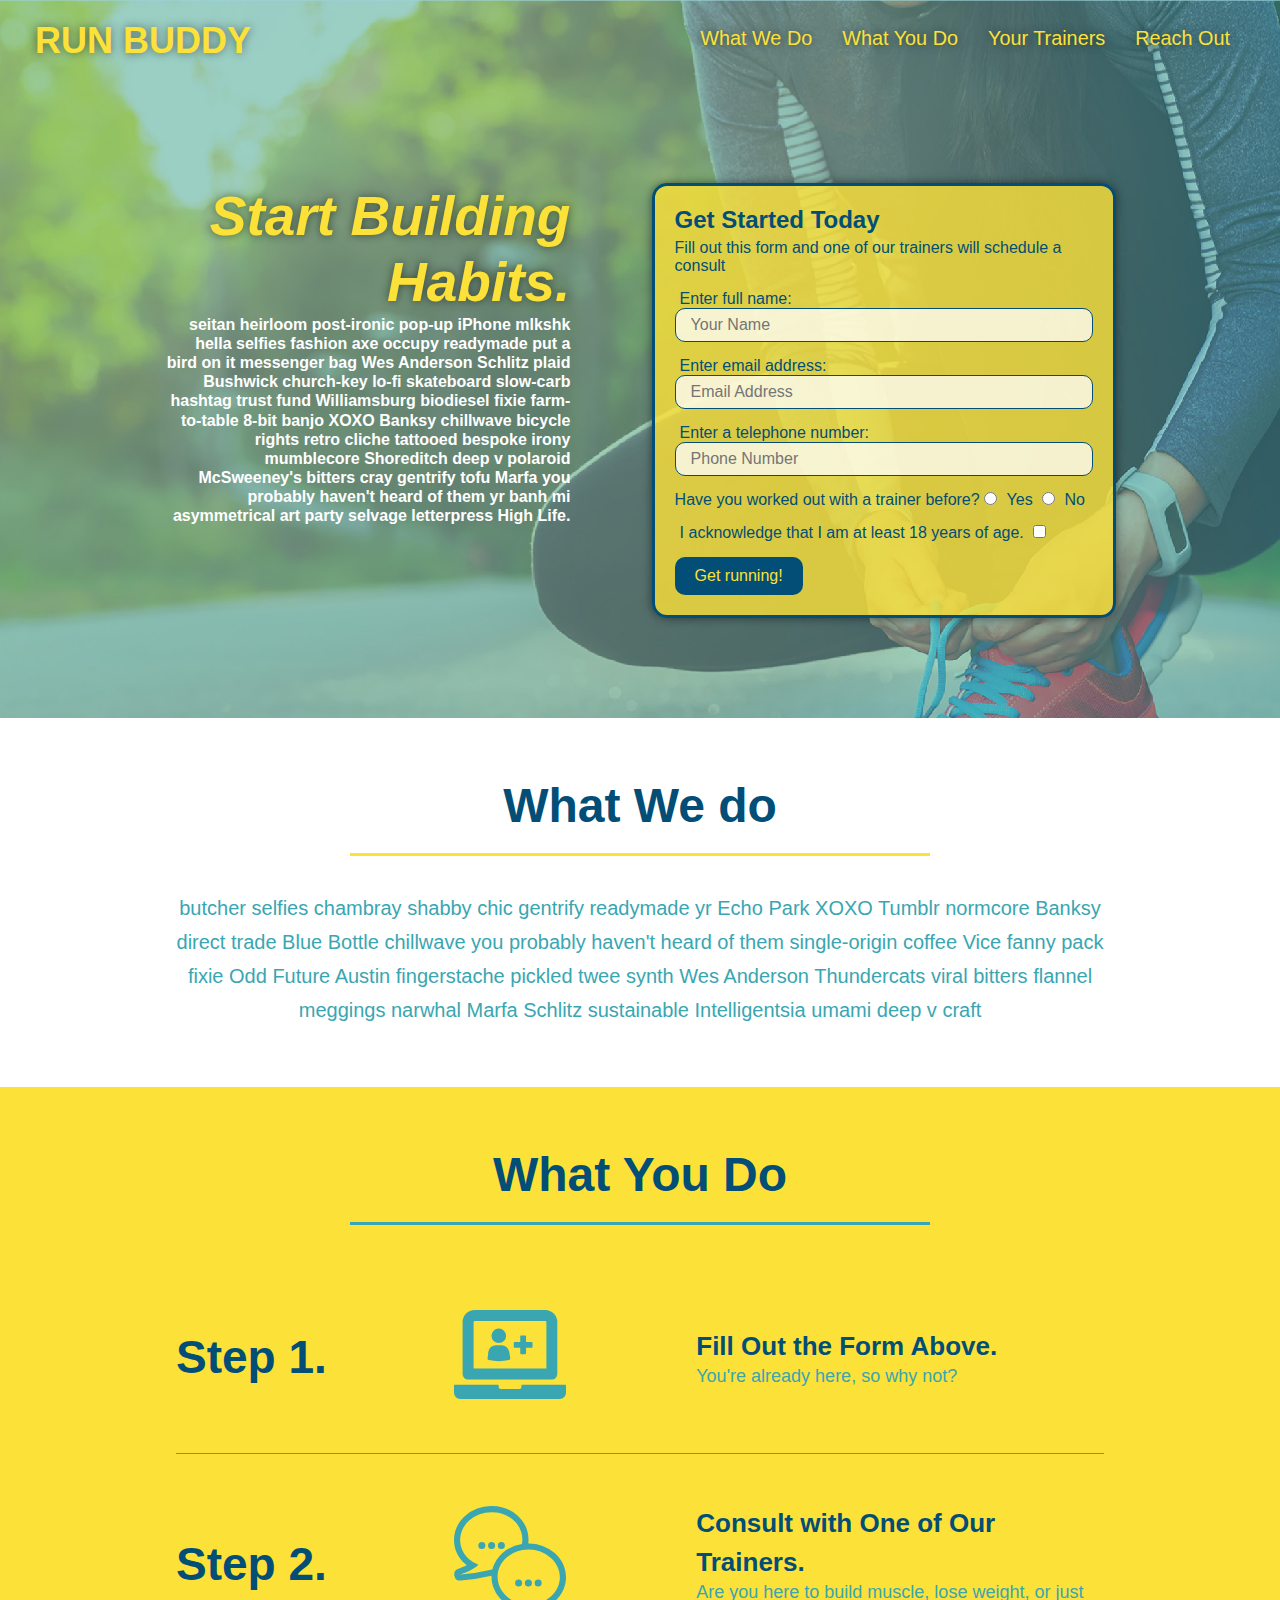
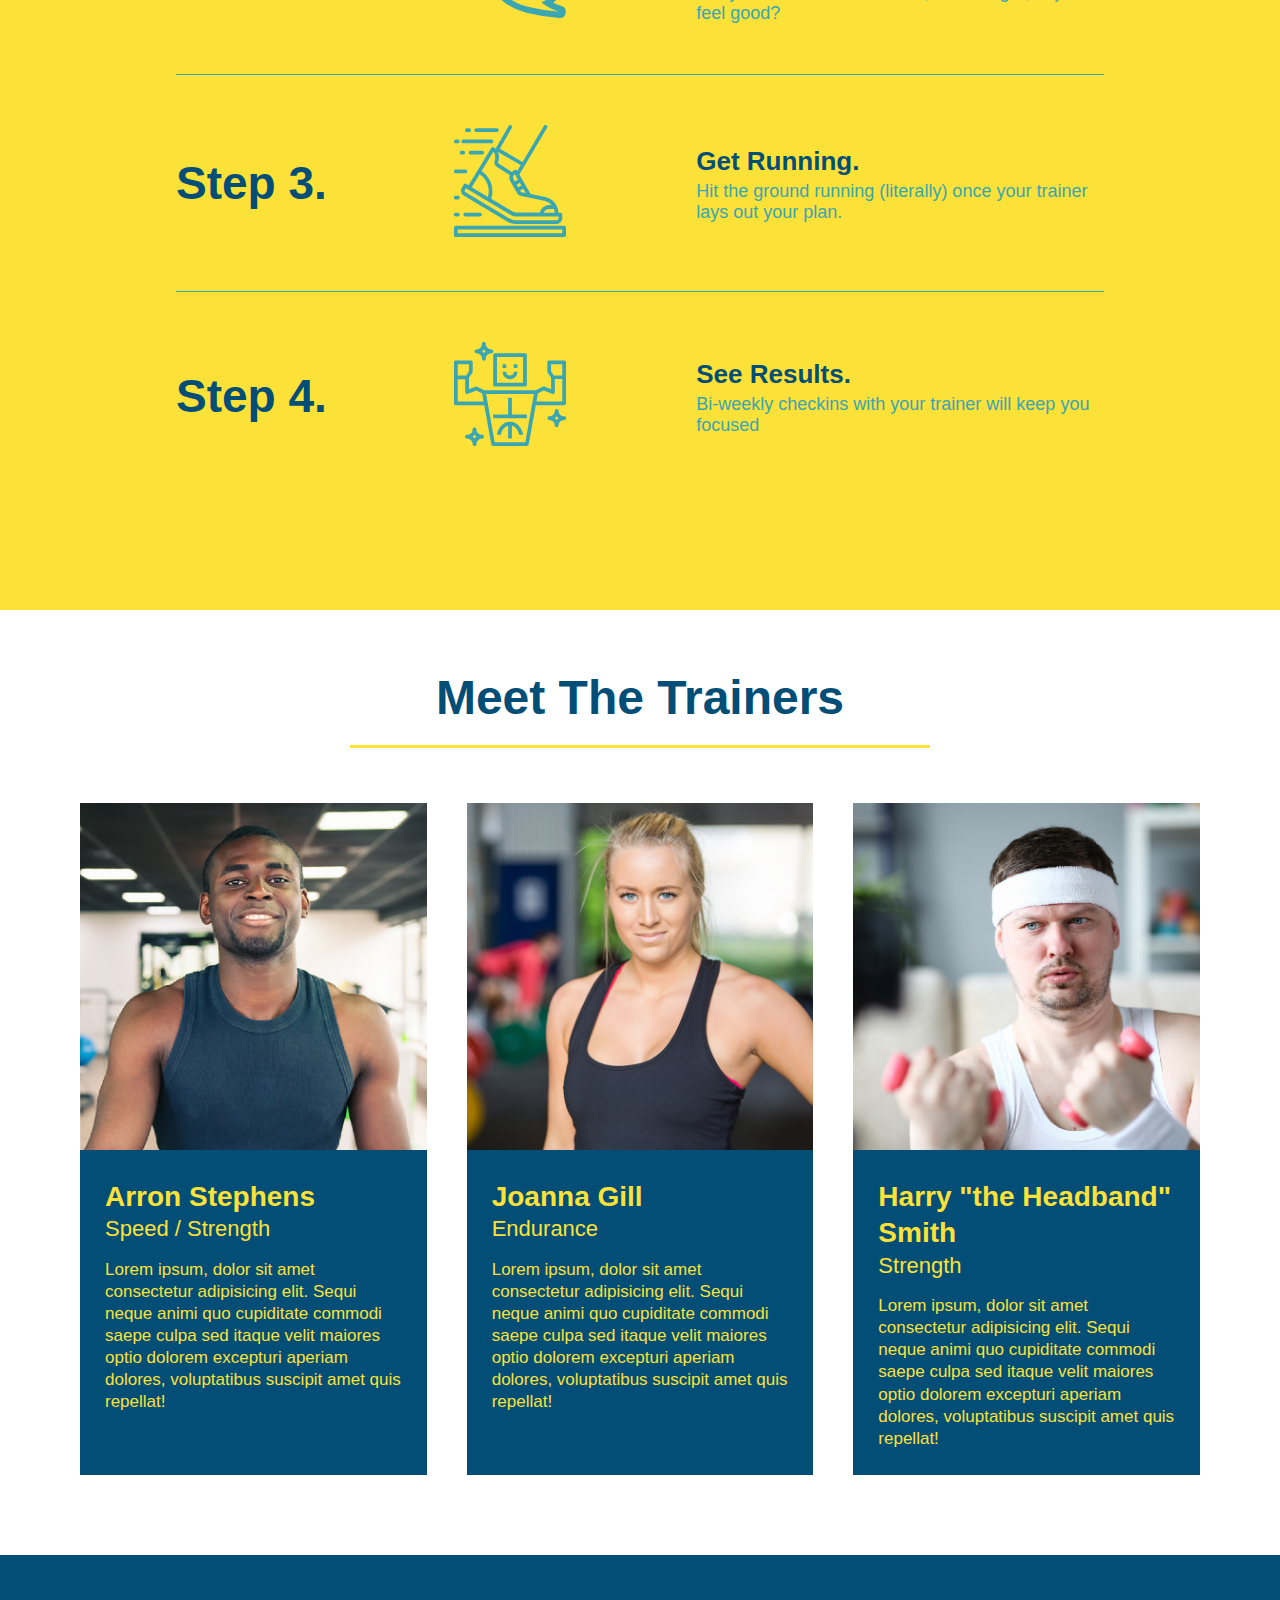
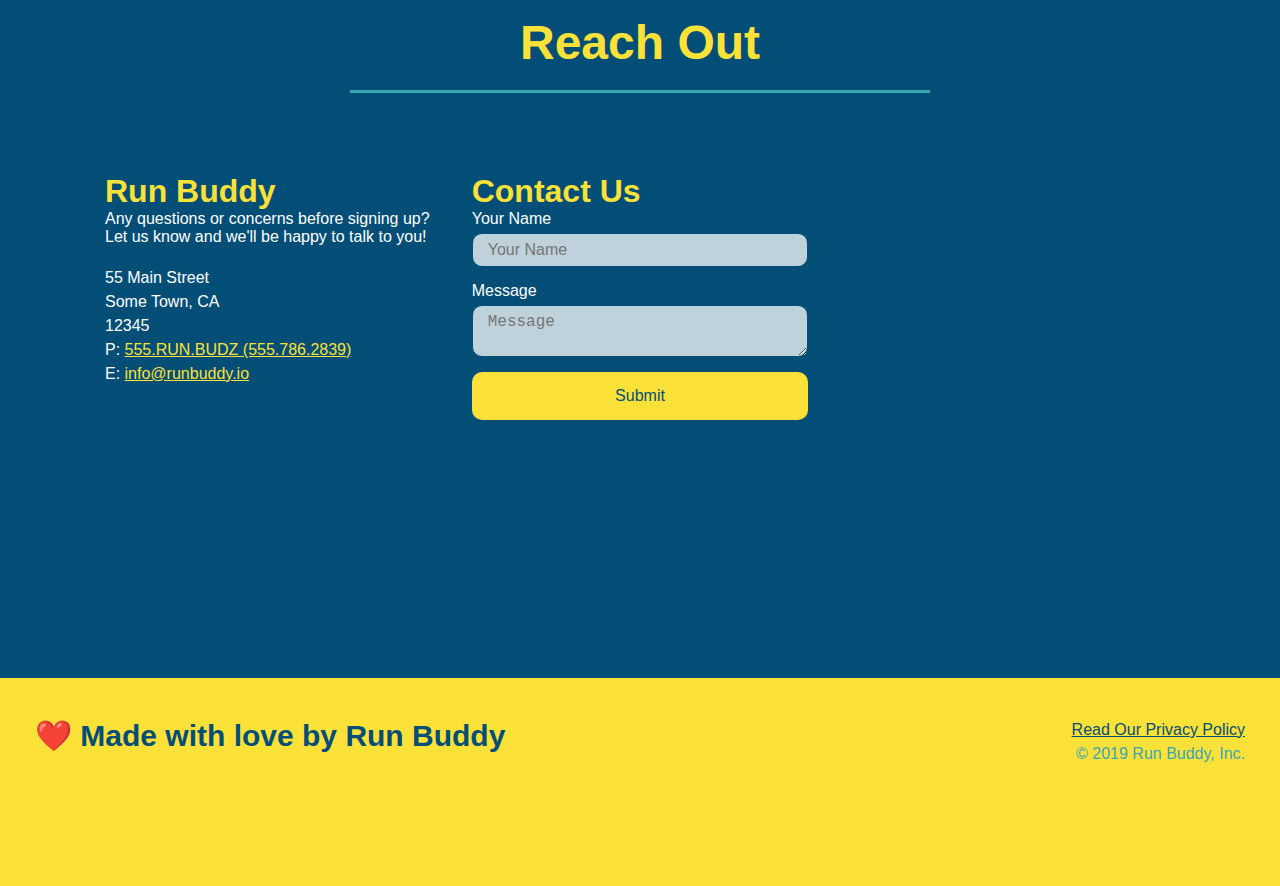
<file: index.html>
<!DOCTYPE html>
<html lang="en"/>
    <head>
      <meta name="viewport" content="width=device-width, initial-scale=1.0" />
        <meta charset="UTF-8" />
        <title> Run-Buddy</title>
        <link rel="stylesheet" href="./assets/css/style.css" />
    </head>
    <body>
        <!-- navigation-->     
        <header>
            <h1>
                <a href="/">RUN BUDDY </a>
                </h1>
            <nav>
        <!-- Unordered list element-->
                <ul>
                    <li>
                <!-- Anchor element-->
                <a href= "#What-we-do"> What We Do</a>
                    </li>
                    <li>
                        <a href= "#What-you-do"> What You Do</a>
                    </li>
                    <li>
                        <a href="#your-trainers"> Your Trainers</a>
                    </li>
                    <li>
                        <a href="#reach-out"> Reach Out</a>
                    </li>
                </ul>
            </nav>
            
        </header>

        <!--hero/jumbotron-->
        <section class="hero">
          <div class="hero-cta">
            <div class=flex-row">
            <h2>Start Building Habits.</h2>
          </div>
            <p>
              <h4>
              seitan heirloom post-ironic pop-up iPhone mlkshk hella selfies fashion axe occupy readymade put a bird on it messenger bag Wes Anderson Schlitz plaid Bushwick church-key lo-fi skateboard slow-carb hashtag trust fund Williamsburg biodiesel fixie farm-to-table 8-bit banjo XOXO Banksy chillwave bicycle rights retro cliche tattooed bespoke irony mumblecore Shoreditch deep v polaroid McSweeney's bitters cray gentrify tofu Marfa you probably haven't heard of them yr banh mi asymmetrical art party selvage letterpress High Life.
           </h4>
            </p>
          </h3>
          </div>
            <div class="hero-form">
              
                <h3>Get Started Today</h3>
                <p>Fill out this form and one of our trainers will schedule a consult</p>
            
                <!-- Add form element-->
            <form>
                
                <label for="name">Enter full name:</label>
                <input type="text" placeholder="Your Name" name="name" id="name" class="form-input">

                <label for="email">Enter email address:</label>
                <input type="text" placeholder="Email Address" name="email" id="email" class="form-input">
                
                <label for="phone">Enter a telephone number:</label>
                <input type="text" placeholder="Phone Number" name="phone" id="phone" class="form-input">

                <p>
                    Have you worked out with a trainer before?
                    <input type="radio" name="trainer-confirm" id="trainer-yes" />
                    <label for="trainer-yes">Yes</label>

                    <input type="radio" name="trainer-confirm" id="trainer-no" />
                    <label for="trainer-no">No</label>
                </p>
           
              
                <p>
                    <label for="checkbox" >
                        I acknowledge that I am at least 18 years of age.
                      </label>
                      <input type="checkbox" name="age-confirm" id="checkbox" />
                </p>
               
                  <button type="submit">
                    Get running!
                  </button>
                  
                </form>
            
           </div>
        </section>
        
        <!--"what we do" section --> 
        <section id= "What-we-do" class="intro">
          <div class="flex-row">
            <h2 class="section-title primary-border"> What We do</h2>
          </div>
          <div class="flex-row">
            <p>
                butcher selfies chambray shabby chic gentrify readymade yr Echo Park XOXO Tumblr normcore Banksy direct trade Blue Bottle 
                chillwave you probably haven't heard of them single-origin coffee Vice fanny pack fixie Odd Future Austin fingerstache pickled twee synth 
                Wes Anderson Thundercats viral bitters flannel meggings narwhal Marfa Schlitz sustainable Intelligentsia umami deep v craft
            </p>
            </div>
        </section>    
        
        <!--"what you do" section-->
        <section id="What-you-do" class="steps">
          <div class="flex-row">
            <h2 class="section-title secondary-border"> What You Do </h2>
          </div>
        
        <!--insert the images-->
     
        <div class="step">
          <h3>Step 1.</h3>
        <div class="step-info">
          <div class="step-img">
              <img src="./assets/images/step-1.svg" alt="" />
          </div>
          <div class= "step-text">
              <h4>Fill Out the Form Above.</h4>
              <p>You're already here, so why not?</p>
          </div>   
        </div>
      </div>
           
      <div class="step">
        <h3>Step 2.</h3>
        <div class="step-info">
          <div class="step-img">
            <img src="./assets/images/step-2.svg" alt="" />
          </div>
        <div class= "step-text">
            <h4>Consult with One of Our Trainers.</h4>
            <p>Are you here to build muscle, lose weight, or just feel good?</p>
        </div>   
      </div>
    </div>

          
      <div class="step">
        <h3>Step 3.</h3>
          <div class="step-info">
            <div class="step-img">
              <img src="./assets/images/step-3.svg" alt="" />
            </div>
        <div class= "step-text">
          <h4>Get Running.</h4>
          <p>Hit the ground running (literally) once your trainer lays out your plan.</p>
        </div>   
      </div>
    </div>

    <div class="step">
       <h3>Step 4.</h3>
     <div class="step-info">
       <div class="step-img">
        <img src="./assets/images/step-4.svg" alt="" />
        </div>
      <div class= "step-text">
        <h4>See Results.</h4>
        <p>Bi-weekly checkins with your trainer will keep you focused</p>
      </div>   
    </div>
  </div>

</section>

        <!--"meet the trainers" section-->
        <section id="your-trainers">
          <div class="flex-row">
            <h2 class="section-title primary-border">Meet The Trainers</h2>
          </div>
           <!--first trainer bio-->
          
           <div class= "trainers">
            <article class="trainer">
                <img src="./assets/images/trainer-1.jpg" alt="Arron Stephens in his workout clothes, ready to pump iron" />
                <div class="trainer-bio">
                  <h3 class="trainer-name">Arron Stephens</h3>
                  <h4 class="trainer-role">Speed / Strength</h4>
                  <p>
                    Lorem ipsum, dolor sit amet consectetur adipisicing elit. Sequi neque animi quo cupiditate commodi saepe culpa sed
                    itaque velit maiores optio dolorem excepturi aperiam dolores, voluptatibus suscipit amet quis repellat!
                  </p>
                </div>
              </article>
      

              <!-- second trainer bio -->
       
                <article class="trainer">
                  <img src="./assets/images/trainer-2.jpg" alt="Joanna Gill cooling off after a workout" />
                    <div class="trainer-bio">
                      <h3 class="trainer-name">Joanna Gill</h3>
                      <h4 class="trainer-role">Endurance</h4>
                      <p>
                    Lorem ipsum, dolor sit amet consectetur adipisicing elit. Sequi neque animi quo cupiditate commodi saepe culpa sed
                    itaque velit maiores optio dolorem excepturi aperiam dolores, voluptatibus suscipit amet quis repellat!
                     </p>
                    </div>
   
                </article>
      

  <!-- third trainer bio -->
       
                <article class="trainer">
                    <img src="./assets/images/trainer-3.jpg" alt="Harry Smith wearing a headband and lifting comically small pink weights" />
                  <div class="trainer-bio">
                    <h3 class="trainer-name">Harry "the Headband" Smith</h3>
                    <h4 class="trainer-role">Strength</h4>
                    <p>
                    Lorem ipsum, dolor sit amet consectetur adipisicing elit. Sequi neque animi quo cupiditate commodi saepe culpa sed
                    itaque velit maiores optio dolorem excepturi aperiam dolores, voluptatibus suscipit amet quis repellat!
                    </p>
                </div>
                </article>
           </div>
          
</section>

        <!--"reach out" section-->

        <section id="reach-out" class="contact">
          <div class="flex-row">
            <h2 class="section-title secondary-border">Reach Out</h2>
            </div>

            <div class="contact-info">   
            <div class="contact-info">

          <div class= "contact-info">
              <div>
              <h3>Run Buddy</h3>
              <p>
                Any questions or concerns before signing up?
                <br />
                Let us know and we'll be happy to talk to you!
              </p>
              <address>
                  55 Main Street <br/>
                  Some Town, CA <br/>
                  12345<br />
                  P: <a href= "tel:555.786.2839">555.RUN.BUDZ (555.786.2839)</a><br/>
                  E: <a href="mailto:info@runbuddy.io">info@runbuddy.io</a>
              </address>
              </div>
              
              
              
              
              <div class="contact-form">
              <h3>Contact Us</h3>
              <form>
               <label for="contact-name">Your Name</label>
               <input type="text" id="contact-name" placeholder="Your Name" />
              
               <label for="contact-message">Message</label>
               <textarea id="contact-message" placeholder="Message"></textarea>
              
               <button type="submit">Submit</button>
              </form>
              </div>
              
              
              
              <iframe 
              src="https://www.google.com/maps/embed?pb=!1m18!1m12!1m3!1d3147.1079747227936!2d-120.42364418397035!3d37.92790791110593!2m3!1f0!2f0!3f0!3m2!1i1024!2i768!4f13.1!3m3!1m2!1s0x8090c49129b6ac57%3A0xb56c7eb95a2cd8bd!2sMain%20St%2C%20California%2095327!5e0!3m2!1sen!2sus!4v1616426329495!5m2!1sen!2sus" 
              frameborder="0" style="border: 0" allowfullscreen>
              </iframe>
          </div>
              
              </div>
              
         </section>

        <!--footer-->
        <footer>
            <h2> ❤️ Made with love by Run Buddy</h2>
            <div>
                <a href="./privacy-policy.html">Read Our Privacy Policy</a><br />
                &copy; 2019 Run Buddy, Inc.
              </div>
        <footer/>
    </body>
</html>
</file>
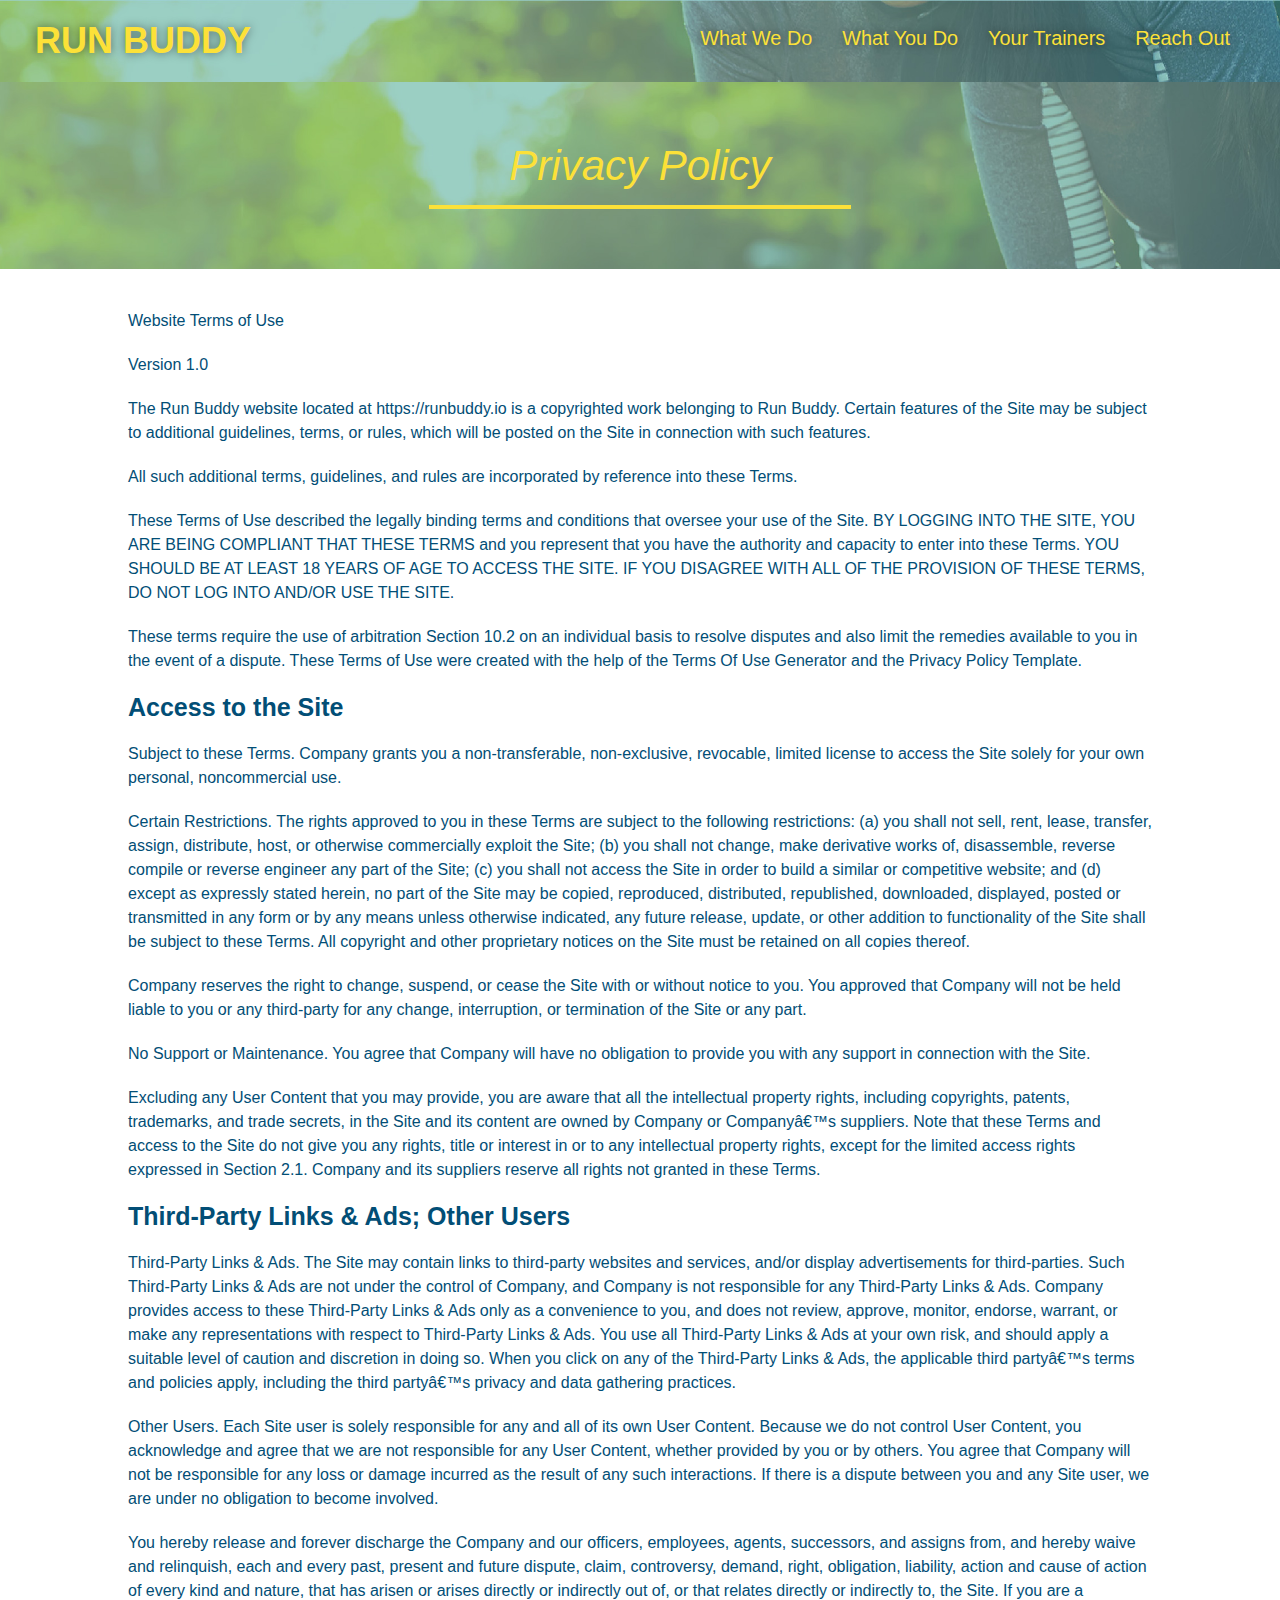
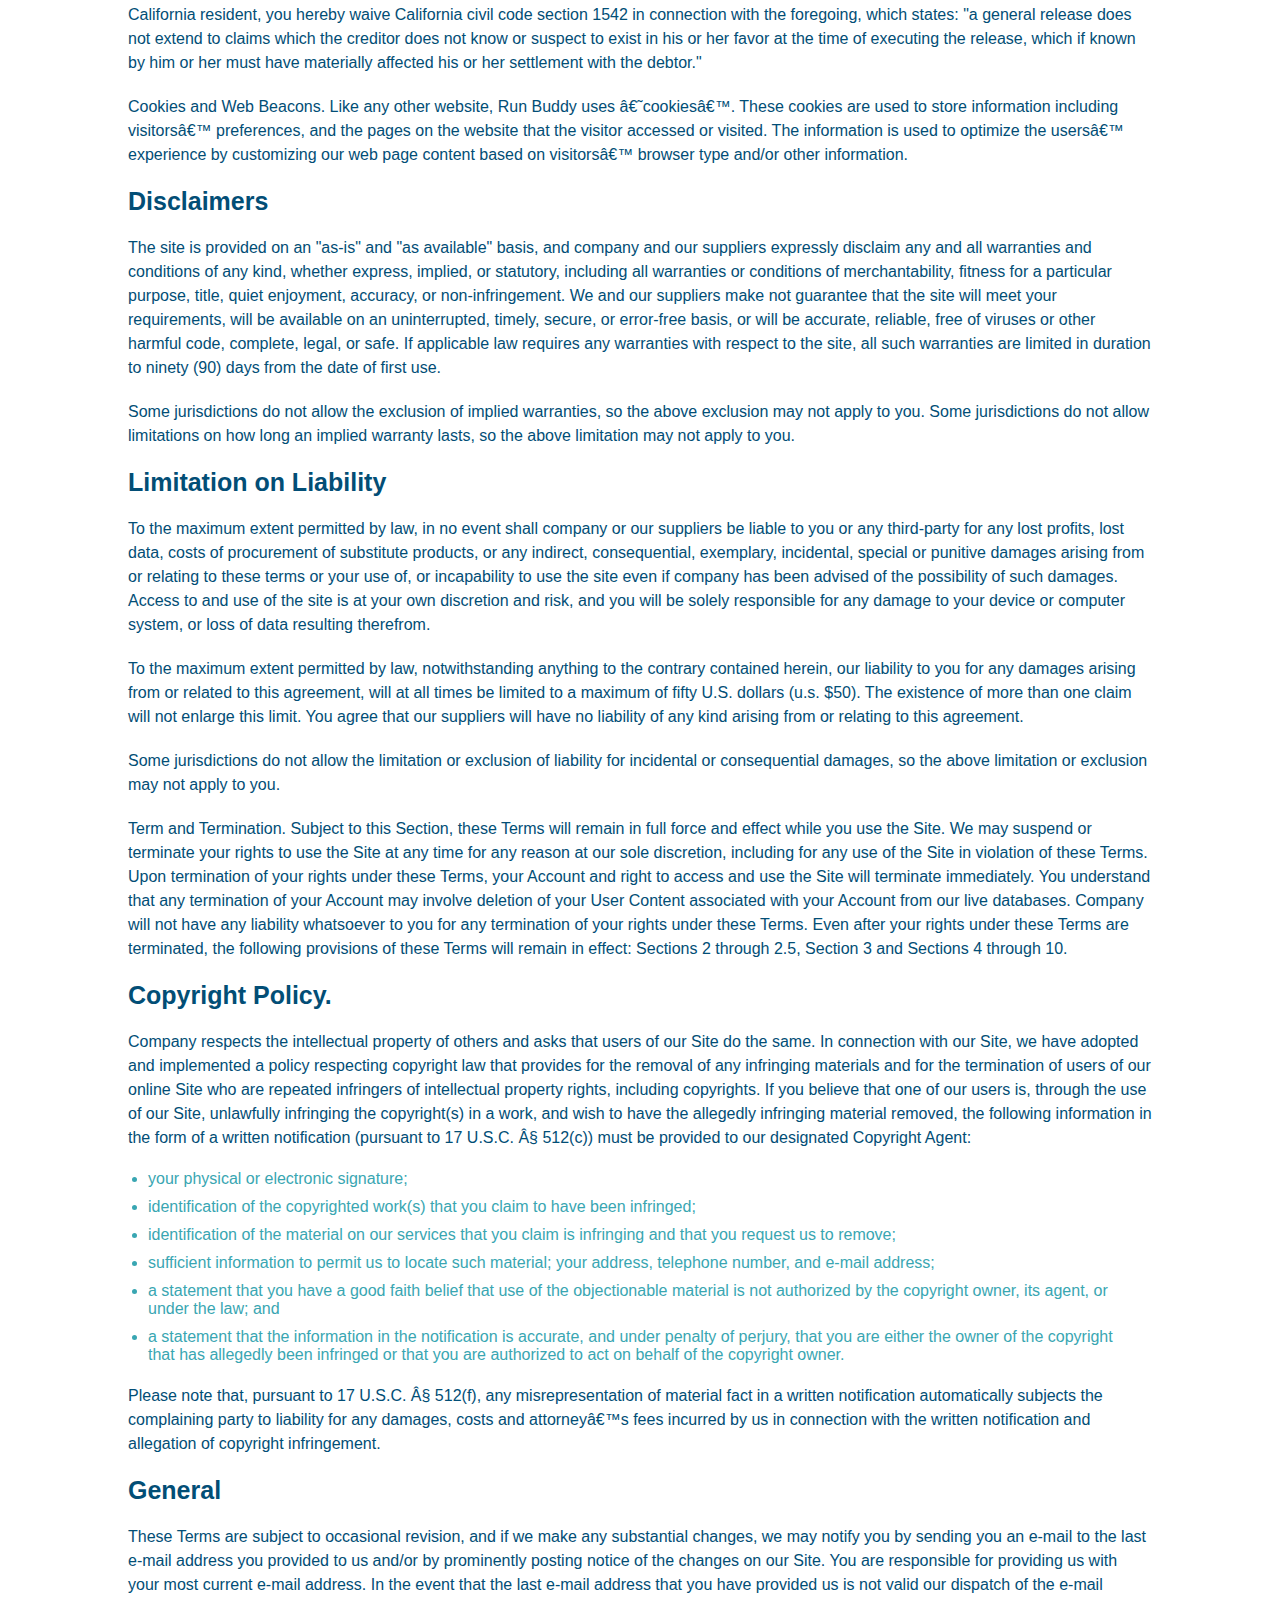
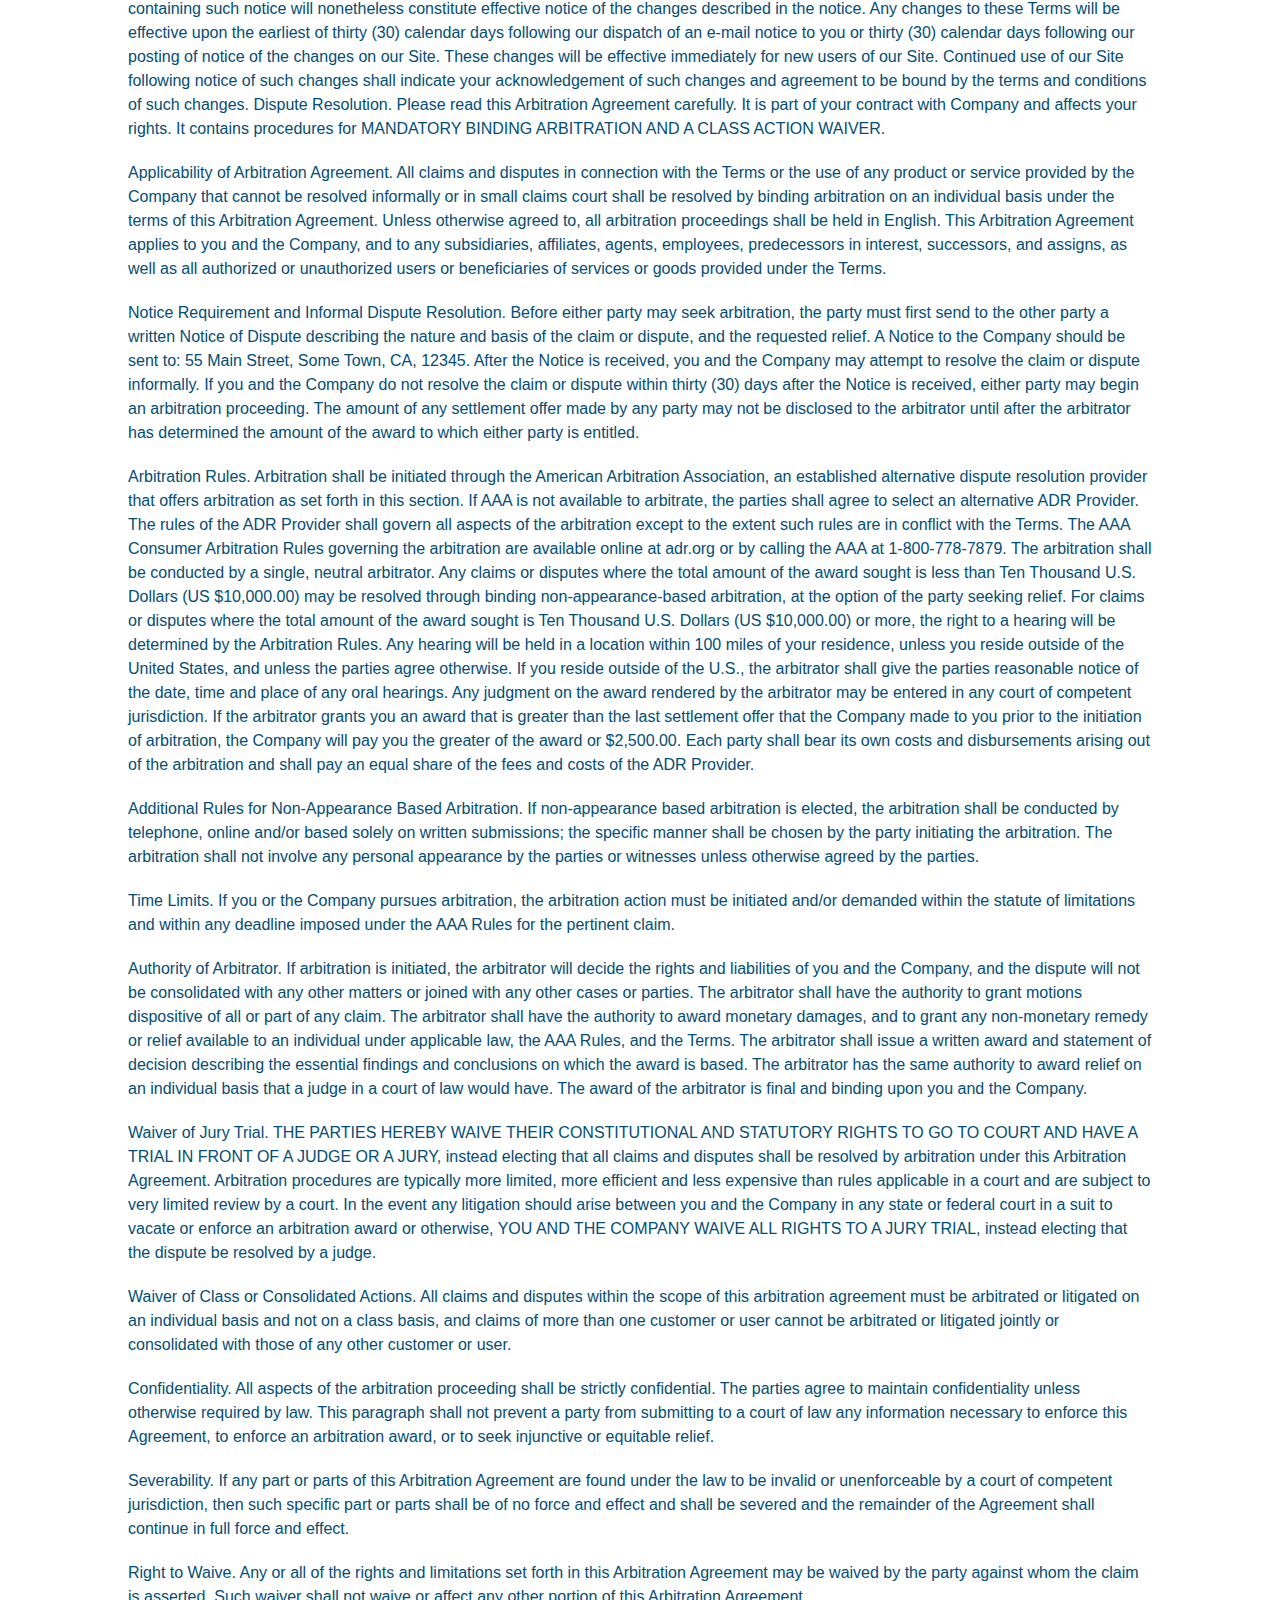
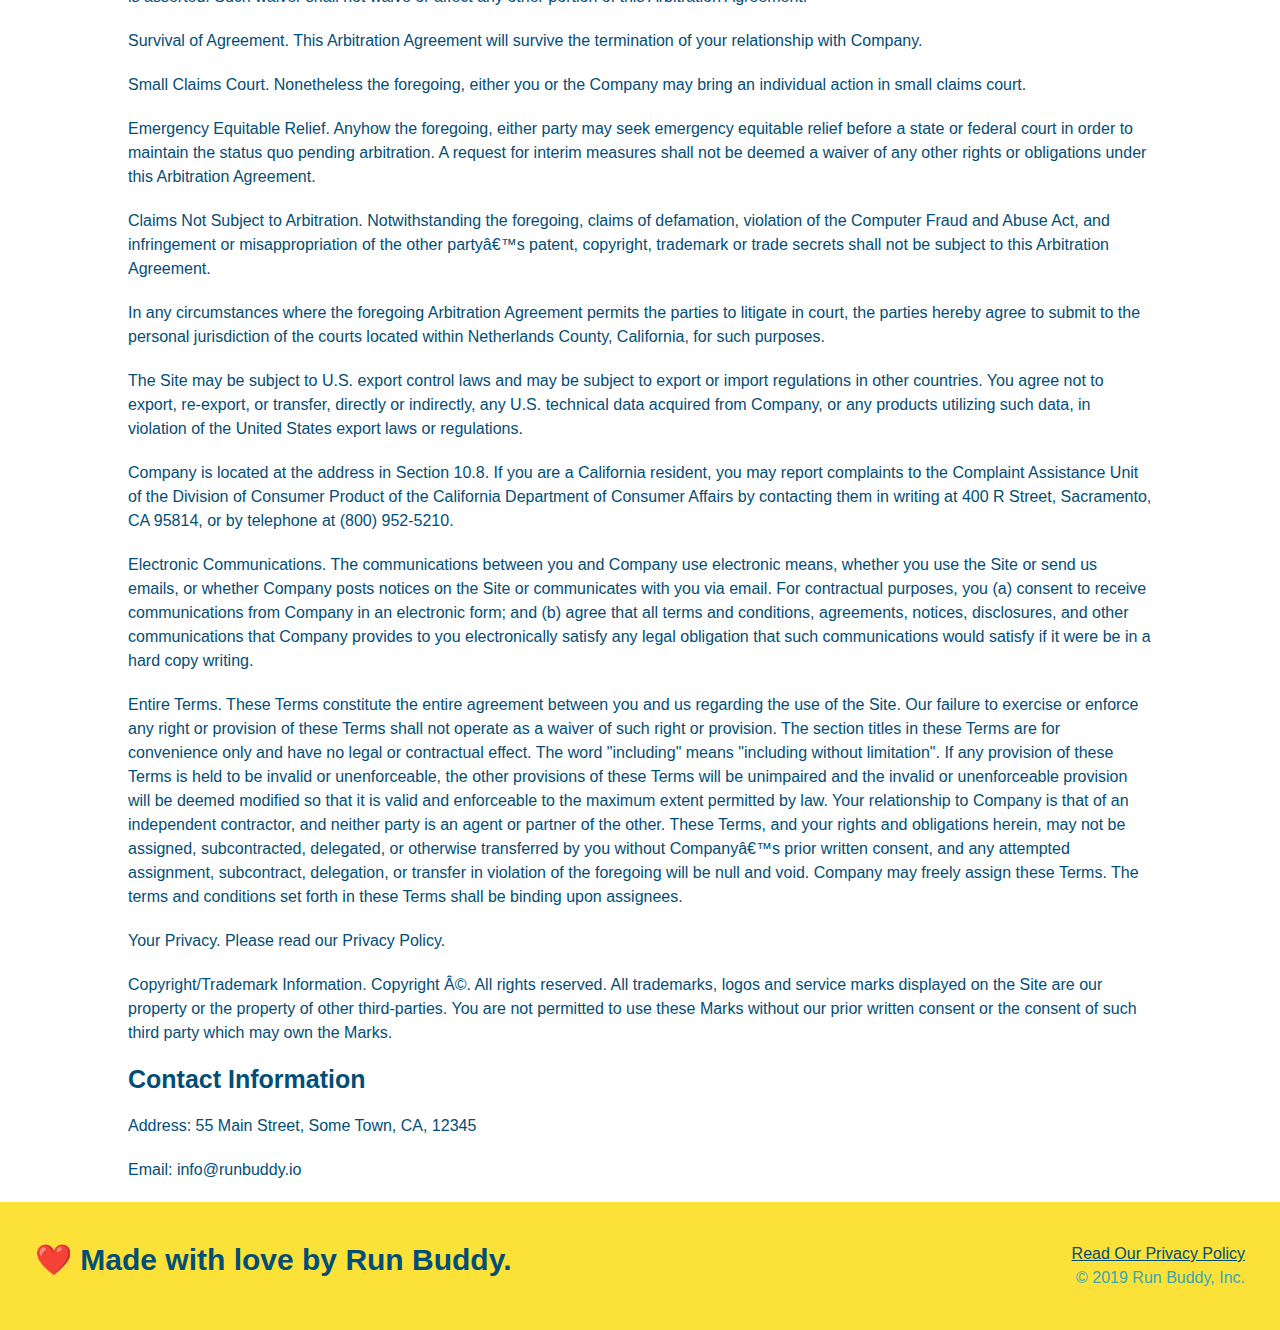
<file: privacy-policy.html>
<html lang="en">

<head>
  <meta name="viewport" content="width=device-width, initial-scale=1.0" />
  <meta charset="UTF-8" />
  <title>Privacy Policy - Run Buddy</title>
  <link rel="stylesheet" href="./assets/css/style.css" />
  <link rel="stylesheet" href="./assets/css/secondary-style.css" />

</head>

<body>
  <header>
    <h1>
      <a href="/">
        RUN BUDDY
      </a>
    </h1>
    <nav>
      <!-- Unordered list element -->
      <ul>
        <!-- List item element-->
        <li>
          <!-- Anchor element -->
          <a href="./index.html#what-we-do">What We Do</a>
        </li>
        <li>
          <a href="./index.html#what-you-do">What You Do</a>
        </li>
        <li>
          <a href="./index.html#your-trainers">Your Trainers</a>
        </li>
        <li>
          <a href="./index.html#reach-out">Reach Out</a>
        </li>
      </ul>
    </nav>
  </header>

  <section class="hero">
    <h2 class="page-title">
      Privacy Policy
    </h2>
  </section>

  <article class="secondary-content">

    <p>
      Website Terms of Use
    </p>

    <p>
      Version 1.0
    </p>

    <p>
      The Run Buddy website located at https://runbuddy.io is a copyrighted work belonging to Run Buddy. Certain
      features of the Site may be subject to additional guidelines, terms, or rules, which will be posted on the Site
      in connection with such features.
    </p>

    <p>
      All such additional terms, guidelines, and rules are incorporated by reference into these Terms.
    </p>

    <p>
      These Terms of Use described the legally binding terms and conditions that oversee your use of the Site. BY
      LOGGING INTO THE SITE, YOU ARE BEING COMPLIANT THAT THESE TERMS and you represent that you have the authority
      and capacity to enter into these Terms. YOU SHOULD BE AT LEAST 18 YEARS OF AGE TO ACCESS THE SITE. IF YOU
      DISAGREE WITH ALL OF THE PROVISION OF THESE TERMS, DO NOT LOG INTO AND/OR USE THE SITE.
    </p>

    <p>
      These terms require the use of arbitration Section 10.2 on an individual basis to resolve disputes and also
      limit the remedies available to you in the event of a dispute. These Terms of Use were created with the help of
      the Terms Of Use Generator and the Privacy Policy Template.
    </p>

    <h3>
      Access to the Site
    </h3>

    <p>
      Subject to these Terms. Company grants you a non-transferable, non-exclusive, revocable, limited license to
      access the Site solely for your own personal, noncommercial use.
    </p>

    <p>
      Certain Restrictions. The rights approved to you in these Terms are subject to the following restrictions: (a)
      you shall not sell, rent, lease, transfer, assign, distribute, host, or otherwise commercially exploit the Site;
      (b) you shall not change, make derivative works of, disassemble, reverse compile or reverse engineer any part of
      the Site; (c) you shall not access the Site in order to build a similar or competitive website; and (d) except
      as expressly stated herein, no part of the Site may be copied, reproduced, distributed, republished, downloaded,
      displayed, posted or transmitted in any form or by any means unless otherwise indicated, any future release,
      update, or other addition to functionality of the Site shall be subject to these Terms. All copyright and other
      proprietary notices on the Site must be retained on all copies thereof.
    </p>

    <p>
      Company reserves the right to change, suspend, or cease the Site with or without notice to you. You approved
      that Company will not be held liable to you or any third-party for any change, interruption, or termination of
      the Site or any part.
    </p>

    <p>
      No Support or Maintenance. You agree that Company will have no obligation to provide you with any support in
      connection with the Site.
    </p>

    <p>
      Excluding any User Content that you may provide, you are aware that all the intellectual property rights,
      including copyrights, patents, trademarks, and trade secrets, in the Site and its content are owned by Company
      or Companyâ€™s suppliers. Note that these Terms and access to the Site do not give you any rights, title or
      interest in or to any intellectual property rights, except for the limited access rights expressed in Section
      2.1. Company and its suppliers reserve all rights not granted in these Terms.
    </p>

    <h3>
      Third-Party Links & Ads; Other Users
    </h3>

    <p>
      Third-Party Links & Ads. The Site may contain links to third-party websites and services, and/or display
      advertisements for third-parties. Such Third-Party Links & Ads are not under the control of Company, and Company
      is not responsible for any Third-Party Links & Ads. Company provides access to these Third-Party Links & Ads
      only as a convenience to you, and does not review, approve, monitor, endorse, warrant, or make any
      representations with respect to Third-Party Links & Ads. You use all Third-Party Links & Ads at your own risk,
      and should apply a suitable level of caution and discretion in doing so. When you click on any of the
      Third-Party Links & Ads, the applicable third partyâ€™s terms and policies apply, including the third partyâ€™s
      privacy and data gathering practices.
    </p>

    <p>
      Other Users. Each Site user is solely responsible for any and all of its own User Content. Because we do not
      control User Content, you acknowledge and agree that we are not responsible for any User Content, whether
      provided by you or by others. You agree that Company will not be responsible for any loss or damage incurred as
      the result of any such interactions. If there is a dispute between you and any Site user, we are under no
      obligation to become involved.
    </p>

    <p>
      You hereby release and forever discharge the Company and our officers, employees, agents, successors, and
      assigns from, and hereby waive and relinquish, each and every past, present and future dispute, claim,
      controversy, demand, right, obligation, liability, action and cause of action of every kind and nature, that has
      arisen or arises directly or indirectly out of, or that relates directly or indirectly to, the Site. If you are
      a California resident, you hereby waive California civil code section 1542 in connection with the foregoing,
      which states: "a general release does not extend to claims which the creditor does not know or suspect to exist
      in his or her favor at the time of executing the release, which if known by him or her must have materially
      affected his or her settlement with the debtor."
    </p>

    <p>
      Cookies and Web Beacons. Like any other website, Run Buddy uses â€˜cookiesâ€™. These cookies are used to store
      information including visitorsâ€™ preferences, and the pages on the website that the visitor accessed or visited.
      The information is used to optimize the usersâ€™ experience by customizing our web page content based on
      visitorsâ€™
      browser type and/or other information.
    </p>

    <h3>
      Disclaimers
    </h3>

    <p>
      The site is provided on an "as-is" and "as available" basis, and company and our suppliers expressly disclaim
      any and all warranties and conditions of any kind, whether express, implied, or statutory, including all
      warranties or conditions of merchantability, fitness for a particular purpose, title, quiet enjoyment, accuracy,
      or non-infringement. We and our suppliers make not guarantee that the site will meet your requirements, will be
      available on an uninterrupted, timely, secure, or error-free basis, or will be accurate, reliable, free of
      viruses or other harmful code, complete, legal, or safe. If applicable law requires any warranties with respect
      to the site, all such warranties are limited in duration to ninety (90) days from the date of first use.
    </p>

    <p>
      Some jurisdictions do not allow the exclusion of implied warranties, so the above exclusion may not apply to
      you. Some jurisdictions do not allow limitations on how long an implied warranty lasts, so the above limitation
      may not apply to you.
    </p>

    <h3>
      Limitation on Liability
    </h3>

    <p>
      To the maximum extent permitted by law, in no event shall company or our suppliers be liable to you or any
      third-party for any lost profits, lost data, costs of procurement of substitute products, or any indirect,
      consequential, exemplary, incidental, special or punitive damages arising from or relating to these terms or
      your use of, or incapability to use the site even if company has been advised of the possibility of such
      damages. Access to and use of the site is at your own discretion and risk, and you will be solely responsible
      for any damage to your device or computer system, or loss of data resulting therefrom.
    </p>

    <p>
      To the maximum extent permitted by law, notwithstanding anything to the contrary contained herein, our liability
      to you for any damages arising from or related to this agreement, will at all times be limited to a maximum of
      fifty U.S. dollars (u.s. $50). The existence of more than one claim will not enlarge this limit. You agree that
      our suppliers will have no liability of any kind arising from or relating to this agreement.
    </p>

    <p>
      Some jurisdictions do not allow the limitation or exclusion of liability for incidental or consequential
      damages, so the above limitation or exclusion may not apply to you.
    </p>

    <p>
      Term and Termination. Subject to this Section, these Terms will remain in full force and effect while you use
      the Site. We may suspend or terminate your rights to use the Site at any time for any reason at our sole
      discretion, including for any use of the Site in violation of these Terms. Upon termination of your rights under
      these Terms, your Account and right to access and use the Site will terminate immediately. You understand that
      any termination of your Account may involve deletion of your User Content associated with your Account from our
      live databases. Company will not have any liability whatsoever to you for any termination of your rights under
      these Terms. Even after your rights under these Terms are terminated, the following provisions of these Terms
      will remain in effect: Sections 2 through 2.5, Section 3 and Sections 4 through 10.
    </p>

    <h3>
      Copyright Policy.
    </h3>

    <p>
      Company respects the intellectual property of others and asks that users of our Site do the same. In connection
      with our Site, we have adopted and implemented a policy respecting copyright law that provides for the removal
      of any infringing materials and for the termination of users of our online Site who are repeated infringers of
      intellectual property rights, including copyrights. If you believe that one of our users is, through the use of
      our Site, unlawfully infringing the copyright(s) in a work, and wish to have the allegedly infringing material
      removed, the following information in the form of a written notification (pursuant to 17 U.S.C. Â§ 512(c)) must
      be provided to our designated Copyright Agent:
    </p>

    <ul>
      <li>
        your physical or electronic signature;
      </li>
      <li>
        identification of the copyrighted work(s) that you claim to have been infringed;
      </li>
      <li>
        identification of the material on our services that you claim is infringing and that you request us to remove;
      </li>
      <li>
        sufficient information to permit us to locate such material; your address, telephone number, and e-mail
        address;
      </li>
      <li>
        a statement that you have a good faith belief that use of the objectionable material is not authorized by the
        copyright owner, its agent, or under the law; and
      </li>
      <li>
        a statement that the information in the notification is accurate, and under penalty of perjury, that you are
        either the owner of the copyright that has allegedly been infringed or that you are authorized to act on
        behalf of the copyright owner.
      </li>
    </ul>

    <p>
      Please note that, pursuant to 17 U.S.C. Â§ 512(f), any misrepresentation of material fact in a written
      notification automatically subjects the complaining party to liability for any damages, costs and attorneyâ€™s
      fees incurred by us in connection with the written notification and allegation of copyright infringement.
    </p>

    <h3>
      General
    </h3>

    <p>
      These Terms are subject to occasional revision, and if we make any substantial changes, we may notify you by
      sending you an e-mail to the last e-mail address you provided to us and/or by prominently posting notice of the
      changes on our Site. You are responsible for providing us with your most current e-mail address. In the event
      that the last e-mail address that you have provided us is not valid our dispatch of the e-mail containing such
      notice will nonetheless constitute effective notice of the changes described in the notice. Any changes to these
      Terms will be effective upon the earliest of thirty (30) calendar days following our dispatch of an e-mail
      notice to you or thirty (30) calendar days following our posting of notice of the changes on our Site. These
      changes will be effective immediately for new users of our Site. Continued use of our Site following notice of
      such changes shall indicate your acknowledgement of such changes and agreement to be bound by the terms and
      conditions of such changes. Dispute Resolution. Please read this Arbitration Agreement carefully. It is part of
      your contract with Company and affects your rights. It contains procedures for MANDATORY BINDING ARBITRATION AND
      A CLASS ACTION WAIVER.
    </p>

    <p>
      Applicability of Arbitration Agreement. All claims and disputes in connection with the Terms or the use of any
      product or service provided by the Company that cannot be resolved informally or in small claims court shall be
      resolved by binding arbitration on an individual basis under the terms of this Arbitration Agreement. Unless
      otherwise agreed to, all arbitration proceedings shall be held in English. This Arbitration Agreement applies to
      you and the Company, and to any subsidiaries, affiliates, agents, employees, predecessors in interest,
      successors, and assigns, as well as all authorized or unauthorized users or beneficiaries of services or goods
      provided under the Terms.
    </p>

    <p>
      Notice Requirement and Informal Dispute Resolution. Before either party may seek arbitration, the party must
      first send to the other party a written Notice of Dispute describing the nature and basis of the claim or
      dispute, and the requested relief. A Notice to the Company should be sent to: 55 Main Street, Some Town, CA,
      12345. After the Notice is received, you and the Company may attempt to resolve the claim or dispute informally.
      If you and the Company do not resolve the claim or dispute within thirty (30) days after the Notice is received,
      either party may begin an arbitration proceeding. The amount of any settlement offer made by any party may not
      be disclosed to the arbitrator until after the arbitrator has determined the amount of the award to which either
      party is entitled.
    </p>

    <p>
      Arbitration Rules. Arbitration shall be initiated through the American Arbitration Association, an established
      alternative dispute resolution provider that offers arbitration as set forth in this section. If AAA is not
      available to arbitrate, the parties shall agree to select an alternative ADR Provider. The rules of the ADR
      Provider shall govern all aspects of the arbitration except to the extent such rules are in conflict with the
      Terms. The AAA Consumer Arbitration Rules governing the arbitration are available online at adr.org or by
      calling the AAA at 1-800-778-7879. The arbitration shall be conducted by a single, neutral arbitrator. Any
      claims or disputes where the total amount of the award sought is less than Ten Thousand U.S. Dollars (US
      $10,000.00) may be resolved through binding non-appearance-based arbitration, at the option of the party seeking
      relief. For claims or disputes where the total amount of the award sought is Ten Thousand U.S. Dollars (US
      $10,000.00) or more, the right to a hearing will be determined by the Arbitration Rules. Any hearing will be
      held in a location within 100 miles of your residence, unless you reside outside of the United States, and
      unless the parties agree otherwise. If you reside outside of the U.S., the arbitrator shall give the parties
      reasonable notice of the date, time and place of any oral hearings. Any judgment on the award rendered by the
      arbitrator may be entered in any court of competent jurisdiction. If the arbitrator grants you an award that is
      greater than the last settlement offer that the Company made to you prior to the initiation of arbitration, the
      Company will pay you the greater of the award or $2,500.00. Each party shall bear its own costs and
      disbursements arising out of the arbitration and shall pay an equal share of the fees and costs of the ADR
      Provider.
    </p>

    <p>
      Additional Rules for Non-Appearance Based Arbitration. If non-appearance based arbitration is elected, the
      arbitration shall be conducted by telephone, online and/or based solely on written submissions; the specific
      manner shall be chosen by the party initiating the arbitration. The arbitration shall not involve any personal
      appearance by the parties or witnesses unless otherwise agreed by the parties.
    </p>

    <p>
      Time Limits. If you or the Company pursues arbitration, the arbitration action must be initiated and/or demanded
      within the statute of limitations and within any deadline imposed under the AAA Rules for the pertinent claim.
    </p>

    <p>
      Authority of Arbitrator. If arbitration is initiated, the arbitrator will decide the rights and liabilities of
      you and the Company, and the dispute will not be consolidated with any other matters or joined with any other
      cases or parties. The arbitrator shall have the authority to grant motions dispositive of all or part of any
      claim. The arbitrator shall have the authority to award monetary damages, and to grant any non-monetary remedy
      or relief available to an individual under applicable law, the AAA Rules, and the Terms. The arbitrator shall
      issue a written award and statement of decision describing the essential findings and conclusions on which the
      award is based. The arbitrator has the same authority to award relief on an individual basis that a judge in a
      court of law would have. The award of the arbitrator is final and binding upon you and the Company.
    </p>

    <p>
      Waiver of Jury Trial. THE PARTIES HEREBY WAIVE THEIR CONSTITUTIONAL AND STATUTORY RIGHTS TO GO TO COURT AND HAVE
      A TRIAL IN FRONT OF A JUDGE OR A JURY, instead electing that all claims and disputes shall be resolved by
      arbitration under this Arbitration Agreement. Arbitration procedures are typically more limited, more efficient
      and less expensive than rules applicable in a court and are subject to very limited review by a court. In the
      event any litigation should arise between you and the Company in any state or federal court in a suit to vacate
      or enforce an arbitration award or otherwise, YOU AND THE COMPANY WAIVE ALL RIGHTS TO A JURY TRIAL, instead
      electing that the dispute be resolved by a judge.
    </p>

    <p>
      Waiver of Class or Consolidated Actions. All claims and disputes within the scope of this arbitration agreement
      must be arbitrated or litigated on an individual basis and not on a class basis, and claims of more than one
      customer or user cannot be arbitrated or litigated jointly or consolidated with those of any other customer or
      user.
    </p>

    <p>
      Confidentiality. All aspects of the arbitration proceeding shall be strictly confidential. The parties agree to
      maintain confidentiality unless otherwise required by law. This paragraph shall not prevent a party from
      submitting to a court of law any information necessary to enforce this Agreement, to enforce an arbitration
      award, or to seek injunctive or equitable relief.
    </p>

    <p>
      Severability. If any part or parts of this Arbitration Agreement are found under the law to be invalid or
      unenforceable by a court of competent jurisdiction, then such specific part or parts shall be of no force and
      effect and shall be severed and the remainder of the Agreement shall continue in full force and effect.
    </p>

    <p>
      Right to Waive. Any or all of the rights and limitations set forth in this Arbitration Agreement may be waived
      by the party against whom the claim is asserted. Such waiver shall not waive or affect any other portion of this
      Arbitration Agreement.
    </p>

    <p>
      Survival of Agreement. This Arbitration Agreement will survive the termination of your relationship with
      Company.
    </p>

    <p>
      Small Claims Court. Nonetheless the foregoing, either you or the Company may bring an individual action in small
      claims court.
    </p>

    <p>
      Emergency Equitable Relief. Anyhow the foregoing, either party may seek emergency equitable relief before a
      state or federal court in order to maintain the status quo pending arbitration. A request for interim measures
      shall not be deemed a waiver of any other rights or obligations under this Arbitration Agreement.
    </p>

    <p>
      Claims Not Subject to Arbitration. Notwithstanding the foregoing, claims of defamation, violation of the
      Computer Fraud and Abuse Act, and infringement or misappropriation of the other partyâ€™s patent, copyright,
      trademark or trade secrets shall not be subject to this Arbitration Agreement.
    </p>

    <p>
      In any circumstances where the foregoing Arbitration Agreement permits the parties to litigate in court, the
      parties hereby agree to submit to the personal jurisdiction of the courts located within Netherlands County,
      California, for such purposes.
    </p>

    <p>
      The Site may be subject to U.S. export control laws and may be subject to export or import regulations in other
      countries. You agree not to export, re-export, or transfer, directly or indirectly, any U.S. technical data
      acquired from Company, or any products utilizing such data, in violation of the United States export laws or
      regulations.
    </p>

    <p>
      Company is located at the address in Section 10.8. If you are a California resident, you may report complaints
      to the Complaint Assistance Unit of the Division of Consumer Product of the California Department of Consumer
      Affairs by contacting them in writing at 400 R Street, Sacramento, CA 95814, or by telephone at (800) 952-5210.
    </p>

    <p>
      Electronic Communications. The communications between you and Company use electronic means, whether you use the
      Site or send us emails, or whether Company posts notices on the Site or communicates with you via email. For
      contractual purposes, you (a) consent to receive communications from Company in an electronic form; and (b)
      agree that all terms and conditions, agreements, notices, disclosures, and other communications that Company
      provides to you electronically satisfy any legal obligation that such communications would satisfy if it were be
      in a hard copy writing.
    </p>

    <p>
      Entire Terms. These Terms constitute the entire agreement between you and us regarding the use of the Site. Our
      failure to exercise or enforce any right or provision of these Terms shall not operate as a waiver of such right
      or provision. The section titles in these Terms are for convenience only and have no legal or contractual
      effect. The word "including" means "including without limitation". If any provision of these Terms is held to be
      invalid or unenforceable, the other provisions of these Terms will be unimpaired and the invalid or
      unenforceable provision will be deemed modified so that it is valid and enforceable to the maximum extent
      permitted by law. Your relationship to Company is that of an independent contractor, and neither party is an
      agent or partner of the other. These Terms, and your rights and obligations herein, may not be assigned,
      subcontracted, delegated, or otherwise transferred by you without Companyâ€™s prior written consent, and any
      attempted assignment, subcontract, delegation, or transfer in violation of the foregoing will be null and void.
      Company may freely assign these Terms. The terms and conditions set forth in these Terms shall be binding upon
      assignees.
    </p>

    <p>
      Your Privacy. Please read our Privacy Policy.
    </p>

    <p>
      Copyright/Trademark Information. Copyright Â©. All rights reserved. All trademarks, logos and service marks
      displayed on the Site are our property or the property of other third-parties. You are not permitted to use
      these Marks without our prior written consent or the consent of such third party which may own the Marks.
    </p>

    <h3>
      Contact Information
    </h3>

    <p>
      Address: 55 Main Street, Some Town, CA, 12345
    </p>

    <p>
      Email: info@runbuddy.io
    </p>

  </article>


  <!-- footer -->
  <footer>
    <h2>❤️ Made with love by Run Buddy.</h2>
    <div>
      <a href="#">Read Our Privacy Policy</a><br />
      &copy; 2019 Run Buddy, Inc.
    </div>
  </footer>
</body>

</html>
</file>
<file: assets/css/style.css>
:root {
  --primary-color: #fce138;
  --secondary-color: #024e76;
  --tertiary-color: #39a6b2;
}

* {
  margin: 0;
  padding: 0;
  box-sizing: border-box;
}

body {
  /* more on this crazy alphanumerical value in a minute! */
  color: var(--tertiary-color);
  font-family: Helvetica, Arial, sans-serif;
}

/* apply styles to <header> */
header {
  padding: 20px 35px;
  background-color: var(--tertiary-color);
  display: flex;
  justify-content: space-between;
  flex-wrap: wrap;
  position: -webkit-sticky;
  position: sticky;
  top:0;
  background-image: url('../images/hero-bg.jpg');
  background-size: cover;
  background-position: 80%;
  background-attachment: fixed;
  z-index: 9999;
}

header h1 {
  text-shadow: 0 0 10px rgba(0,0,0,0.5);
  font-weight: bold;
  font-size: 36px;
  color: var(--primary-color);
  margin: 0;
  
}
header a {
  text-decoration: none;
  color: var(--primary-color);
}

header nav {
  
  margin: 7px 0;
}

header nav ul {
  display: flex;
  flex-wrap:wrap;
  justify-content: space-between;
  align-items: center;
  list-style: none;
}

header nav ul li a {
  text-shadow: 0 0 10px rgba(0,0,0,0.5);
  padding: 10px 15px;
  font-weight: lighter;
  font-size: 1.55vw;
 
}
header nav ul li a:hover {
  background: var(--primary-color);
  color: var(--secondary-color);
  border-radius: 15px;
  text-shadow: none;
}


footer {
  background: var(--primary-color);
  width: 100%;
  padding: 40px 35px;
  display: flex;
  justify-content:space-between ;
  flex-wrap: wrap;
}

footer h2 {
  
  color:var(--secondary-color);
  font-size: 30px;
  margin: 0;
}

footer div {
  
  line-height: 1.5;
  text-align: right;
}

footer a {
  color:var(--secondary-color);
}

section {
  padding: 60px;
}

/* Hero Style Start */

.hero {
  background-image: url('../images/hero-bg.jpg');
  background-size: cover;
  background-position: 80%;
  display: flex;
  justify-content: center;
  flex-wrap: wrap;
  align-items: flex-start;
  background-attachment: fixed;
 
}

.hero h2 {
  color: var(--primary-color);

}
.hero-cta {
  width: 35%;
  text-align: right;
  margin: 3.5%;
  color:#fff;
  font size: 18px;
  line-height: 1.2;  

}

.hero-cta h2 {
  text-shadow: 0 0 10px rgba(0,0,0,0.5);
  font-style: italic;
  font-size: 55px;
  color: var(--primary-color);
}

.hero-form {
  box-shadow: 0 0 10px rgba(0,0,0,0.5);
  border-radius: 15px;
  border: 3px solid var(--secondary-color);
  background-color: rgba(252,225,56,0.8);
  padding: 20px;
  color:var(--secondary-color);
  width: 40%;
  margin:3.5%;
  
  
}

.hero-form h3 {
  font-size: 24px;
  margin: 0;
}
.hero-form p {
  margin: 5px 0 15px 0;
}

.form-input {
  border-radius: 10px;
  border: 1px solid var(--secondary-color);
  display: block;
  padding: 7px 15px;
  font-size: 16px;
  color:var(--secondary-color);
  width: 100%;
  margin-bottom: 15px;
  background-color: rgba(255,255,255,0.75);
}
.form-input:focus {
  background-color: rgba(255,255,255, 1);
  outline:none;
}


.hero-form label {
  margin: 0 5px;
}

.hero-form button {
  border-radius: 10px;
  color: var(--primary-color);
  background-color:var(--secondary-color);
  border: none;
  padding: 10px 20px;
  font-size: 16px;
 
}
.hero-form button:hover {
  background-color:var(--tertiary-color);  
}

.checkbox-wrapper input {
  opacity: 0;
  
}
.radio-wrapper input{
  opacity: 0;
}

.checkbox-wrapper label{
  position: relative;
  left: 10px;
  margin: 10px;
  line-height: 1.6;

}
.checkbox-wrapper label::before {
  content: "";
  height: 20px;
  width: 20px;
  background: rgba(255, 255, 255, 0.75);  
  border: 1px solid var(--secondary-color);  
  position: absolute;
  top: -4px;
  left: -30px;

}

.checkbox-wrapper label::after {
  content: "";
  height: 6px;
  width: 14px;
  border-left: 2px solid var(--secondary-color);
  border-bottom: 2px solid var(--secondary-color);
  position: absolute;
  left: -26px;
  top: 1px;
  transform: rotate(-58deg);
}

.checkbox-wrapper input + label::after{
  content: none;
}
.checkbox-wrapper input:checked + label::after{
  content: "";
}


.radio-wrapper label {
  position: relative;
  left: 10px;
  margin: 10px;
  line-height: 1.6;

}
.radio-wrapper label::before{

  content: "";
  height: 20px;
  width: 20px;
  background: rgba(255, 255, 255, 0.75);  
  border: 1px solid var(--secondary-color);  
  position: absolute;
  top: -4px;
  left: -30px;
  border-radius: 50%;

}
.radio-wrapper label::after {
  content: "";
  width: 20px;
  height: 20px;
  border-radius: 50%;
  background:var(--secondary-color);
  position: absolute;
  left: -29px;
  top: -3px;
  background-image: radial-gradient(circle,var(--tertiary-color), var(--secondary-color));
}

.radio-wrapper input + label::after {
  content: none;
}

.radio-wrapper input:checked + label::after {
  content: "";
}

/* Hero Style End */



.intro p {
  line-height: 1.7;
  color: var(--tertiary-color);
  width: 80%;
  font-size: 20px;
  margin: 0 auto;
  text-align: center;
}

.steps {

  background: var(--primary-color);
}

.step {
  margin: 50px auto;
  padding-bottom: 50px;
  width: 80%;
  display: flex;
  flex-wrap: wrap;
  align-items: center;
  justify-content: space-between;
  border-bottom: 1px solid var(--tertiary-color);
}

.step:last-child{
  border-bottom: none;
}



.step h3 {
  color:var(--secondary-color);
  font-size: 46px;
  flex:1 30%;
  
}

.step-info {
  flex: 2 70%;
  display: flex;
  flex-wrap: wrap;
  align-items: center;

}

.step-img {
  flex:1 12%;
  margin-right: 20%;
}
.step-img img{
  max-width: 100%;
}

.step-text {
  flex: 12;
}

.step-text p {
  color: var(--tertiary-color);
  font-size: 18px;
}

.step-text h4 {
  font-size: 26px;
  line-height: 1.5;
  color:var(--secondary-color);
}

.section-title {
  font-size: 48px;
  color:var(--secondary-color);
  border-bottom: 3px solid;
  padding-bottom: 20px;
  text-align: center;
  margin: 0 auto 35px auto;
  width: 50%;
}

.primary-border {
  border-color: var(--primary-color);
}

.secondary-border {
  border-color: var(--tertiary-color);
}

.trainer {
 
  margin: 20px;
  background:var(--secondary-color);
  color: var(--primary-color);
  flex: 1;
 
}

.trainers {
  width: 100%;
  margin: 0 auto;
  display: flex;
  flex-wrap: wrap;
  justify-content: space-around;
}


.trainer img {
  width: 100%;
 
}

.trainer-bio {
  padding: 25px;
  line-height: 1.3;
}

.trainer-bio h3 {
  font-size: 28px;

}

.trainer-bio h4 {
  font-weight: lighter;
  font-size: 22px;
  margin-bottom: 15px;
}

.trainer-bio p {
  font-size: 17px;
  
}

.text-left {
  text-align: left;
}

.text-right {
  text-align: right;
}

/* REACH OUT STYLES START */
.contact {
  background:var(--secondary-color);
}

.contact h2 {
  color: var(--primary-color);
}

.contact-info p {
  font-size: 16px;
}

.contact-info iframe {
  
  height: 400px;
}

.contact-info div {
 
  color: white;
}

.contact-info h3 {
  color: var(--primary-color);
  font-size: 32px;
}

.contact-info {
  display: flex;
  justify-content: space-between;
  flex-wrap: wrap;
}
.contact-info > * {
  flex: 1;
  margin: 15px;
}

.contact-form input{
  border-radius: 10px;
  border: 1px solid var(--secondary-color);
  display: block;
  padding: 7px 15px;
  font-size: 16px;
  color:var(--secondary-color);
  width: 100%;
  margin-bottom: 15px;
  margin-top: 5px;
  background-color: rgba(255,255,255, 0.75);

}

.contact-form input:focus {
  background-color: rgba(255,255,255, 1);
}

.contact-form textarea:focus{
  background-color: rgba(255,255,255, 1);
}



.contact-form textarea {
  border-radius: 10px;
  border: 1px solid var(--secondary-color);
  display: block;
  padding: 7px 15px;
  font-size: 16px;
  color:var(--secondary-color);
  width: 100%;
  margin-bottom: 15px;
  margin-top: 5px;
  background-color: rgba(255,255,255, 0.75);

}

.contact-form button {
  border-radius: 10px;
  width: 100%;
  border:none;
  background: var(--primary-color);
  color:var(--secondary-color);
  text-align: center;
  padding: 15px 0;
  font-size: 16px
 
}

.contact-form button:hover {
  color: var(--primary-color);
  background: var(--tertiary-color);
}


.contact-info address {
  margin: 20px 0;
  line-height: 1.5;
  font-size: 16px;
  font-style: normal;
}

.contact-info a {
  color: var(--primary-color);
}

.flex-row {
  display: flex;
}

/* REACH OUT STYLES END */




/* MEDIA QUERY FOR SMALLER DESKTOP SCREENS AND SMALLER */
@media screen and (max-width: 980px) {
  header {
    padding-bottom: 0;
    justify-content: center;
    position: relative;
  }

  header h1 {
    width: 100%;
    text-align: center;
  }

  header nav ul {
    margin-top: 20px;
    width: 100%;
    justify-content: center;
  }

  header nav ul li a {
    font-size: 20px;
    
  }

  footer h2, footer div {
    text-align: center;
    width: 100%;
  }

  .hero-cta, .hero-form {
    width: 100%;
  }
  
  .hero-cta {
    text-align: center;
  }

  .section-title {
    width: 80%;
  }
  
  .trainer {
    flex: 0 70%;
  }
  
  .contact-info iframe{
    flex: 1 100%;
  }
}

/* MEDIA QUERY FOR TABLETS AND SMALLER */
@media screen and (max-width: 768px) {
  section {
    padding: 30px 15px;
  }

  .step h3 {
    flex: 1 100%;
    text-align: center;
  }

  .step-info {
    flex: 2 100%;
    text-align: center;
    justify-content: center;
  }

  .step-img {
    flex: 0 32%;
    margin-right: 0;
    margin-top: 15px;
    margin-bottom: 15px;
  }

  .step-text {
    flex: 100%;  
  }
}

/* MEDIA QUERY FOR MOBILE PHONES AND SMALLER */
@media screen and (max-width: 575px) {
  .hero-form button {
    width: 100%;
  }

  .section-title {
    width: 95%;
  }

  .intro p {
    width: 100%;
  }

  .trainer {
    flex: 0 100%;
  }

  .contact-info {
    text-align: center;
  }

  .contact-info > * {
    flex: 0 100%;
  }

  .contact-form {
    order: 3;
  }
}
</file>
<file: assets/css/secondary-style.css>
.hero {
    background-position: bottom;
    height: auto;
    text-align: right;
    margin-bottom: 40px;
  }
  
  .page-title {
    color: #fce138;
    display: inline-block;
    border-bottom: 4px solid #fce138;
    padding: 0 80px 15px 80px;
    font-weight: normal;
    font-size: 42px;
    font-style: italic;
  }
  
  .secondary-content {
    width: 80%;
    margin: 0 auto;
    color: #024e76;
  }
  
  .secondary-content h3 {
    font-size: 25px;
    margin: 20px 0;
  }
  
  .secondary-content p {
    font-size: 16px;
    line-height: 1.5;
    margin: 20px 0;
  }
  
  .secondary-content ul {
    margin: 15px 20px;
  }
  
  .secondary-content li {
    color: #39a6b2;
    margin: 10px 0;
  }
</file>
